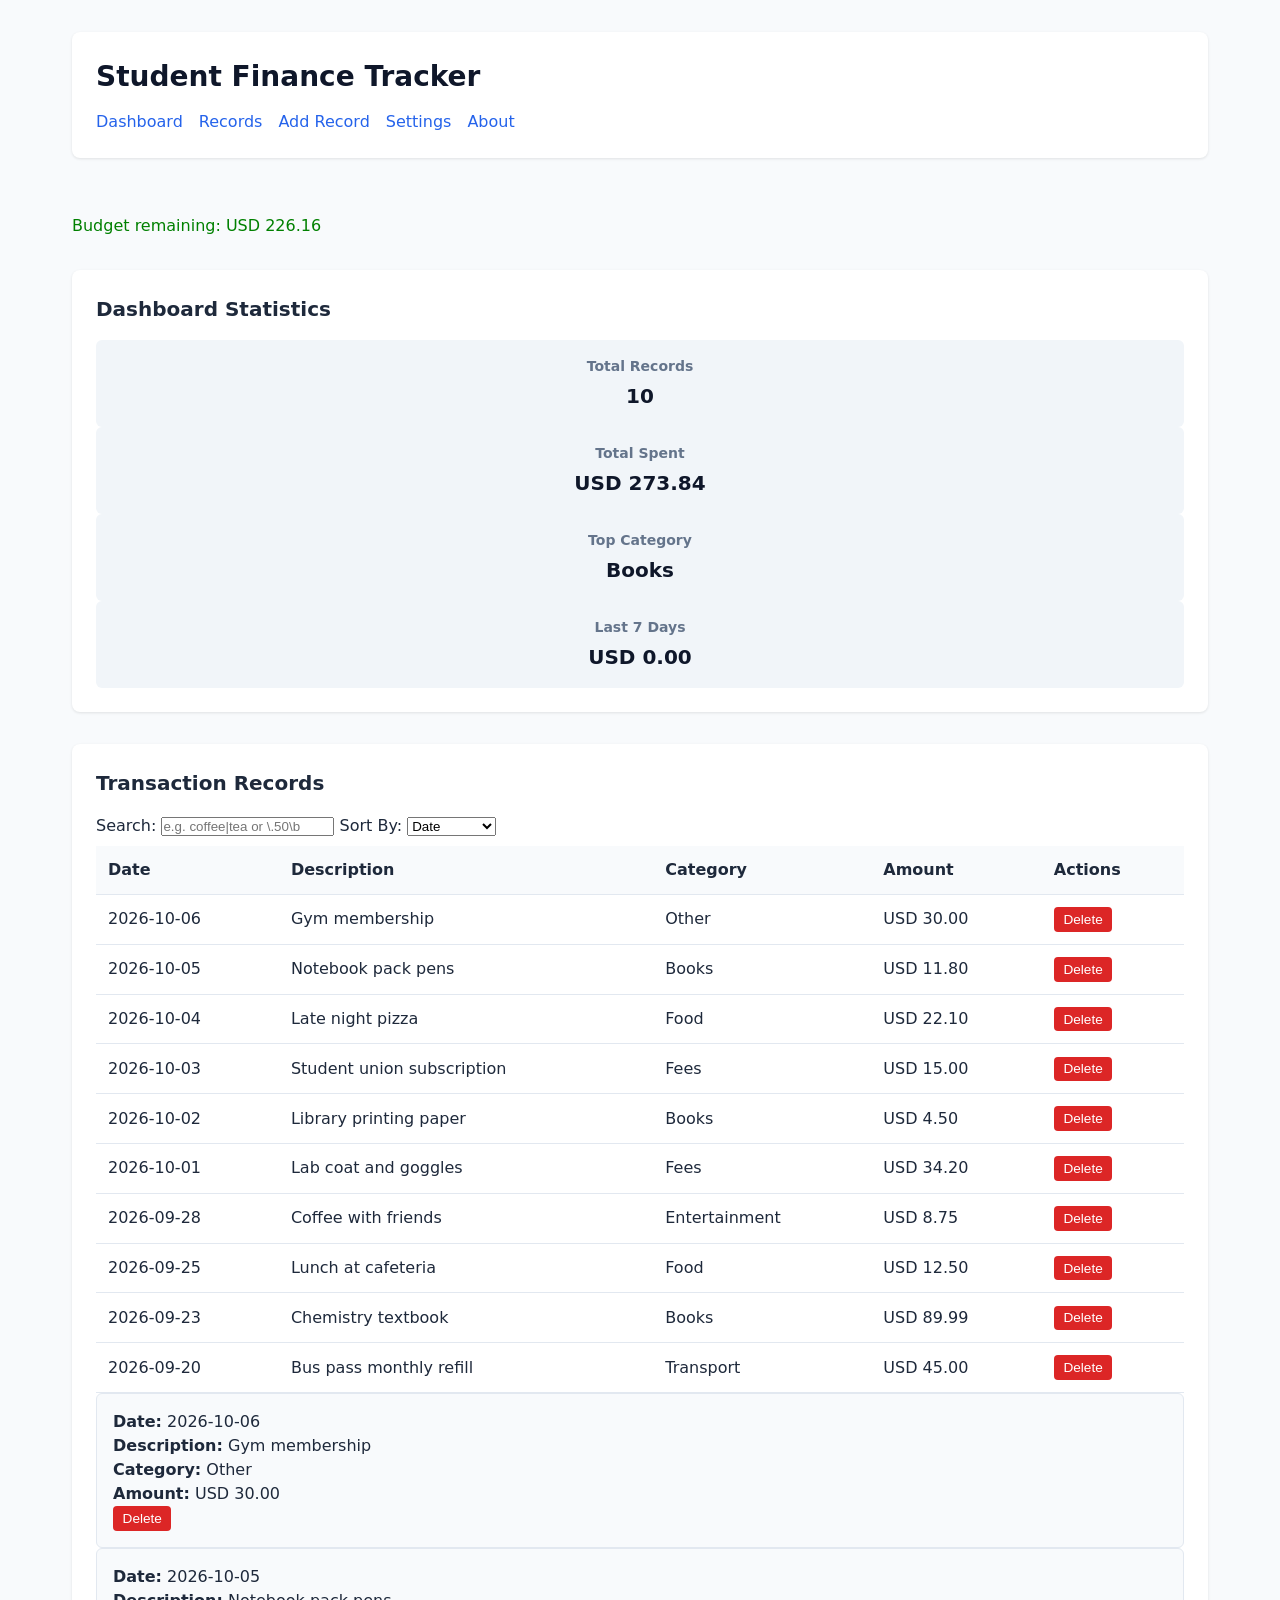
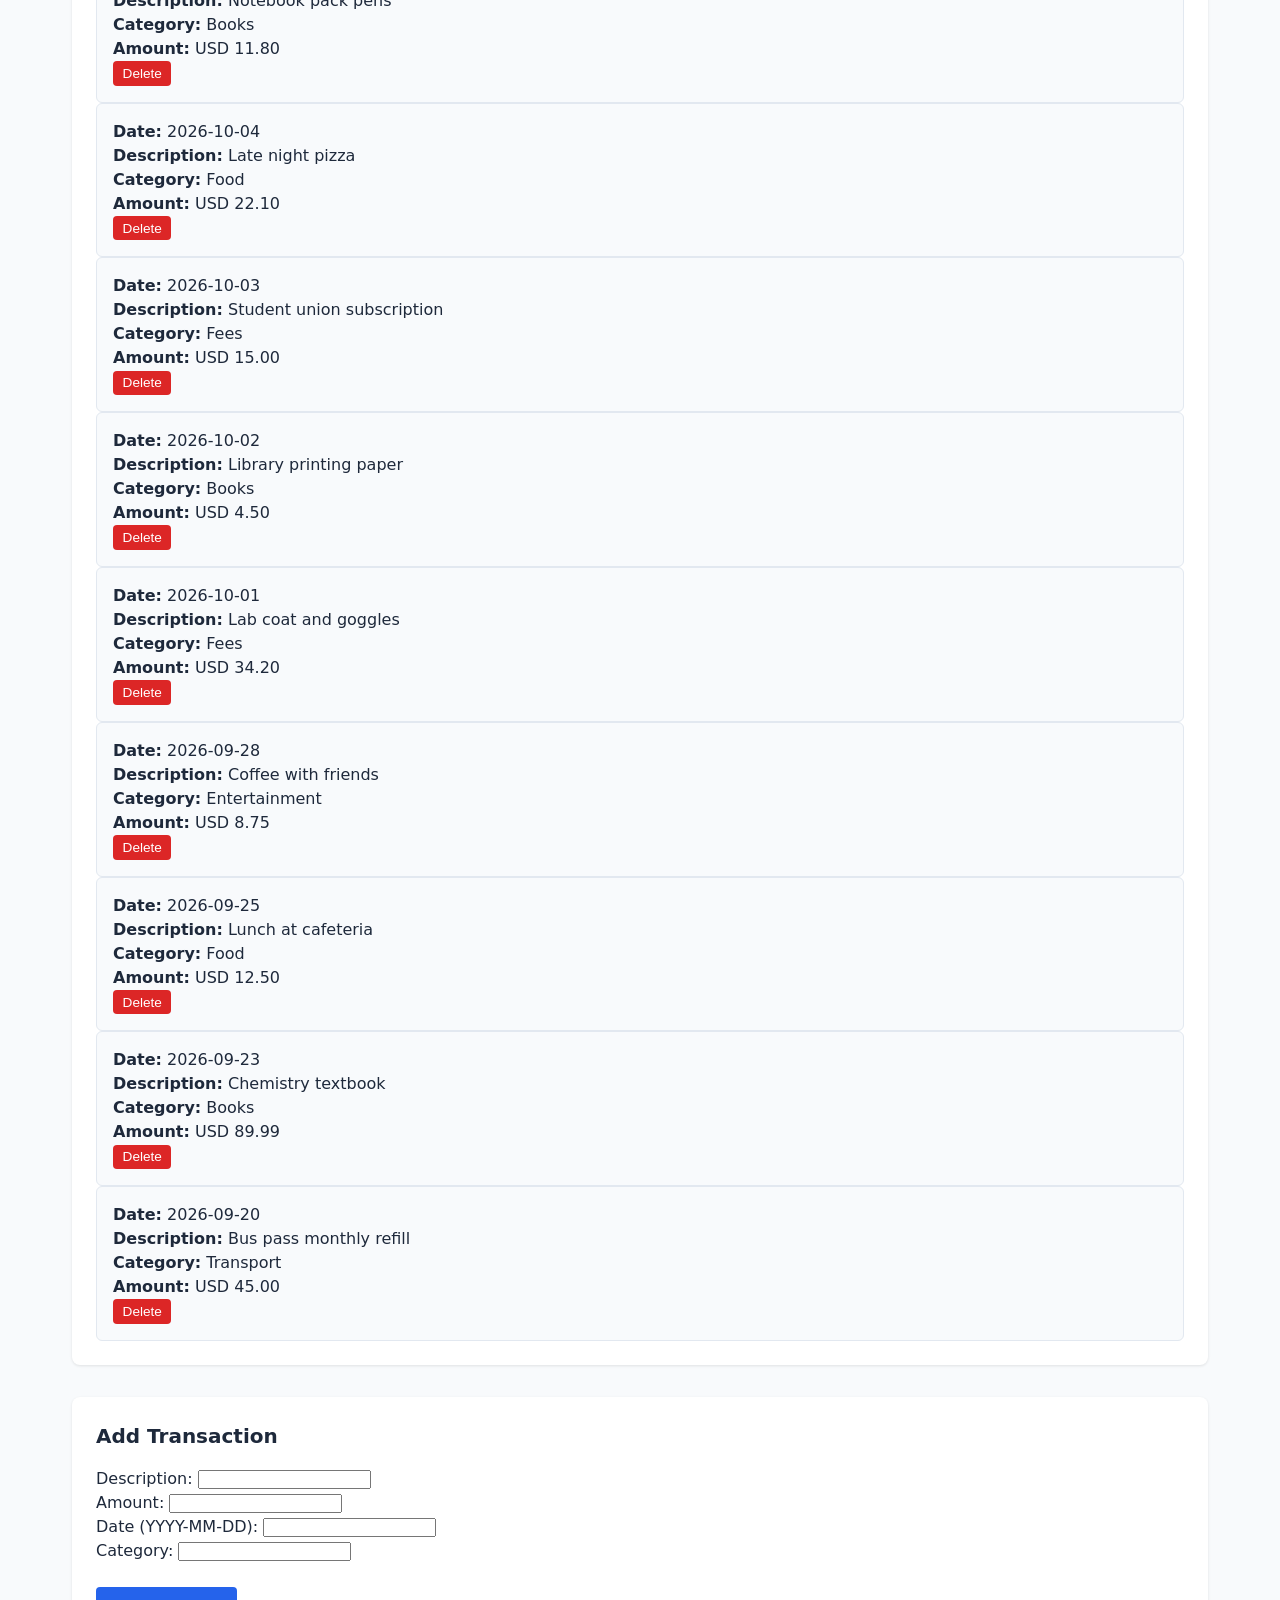
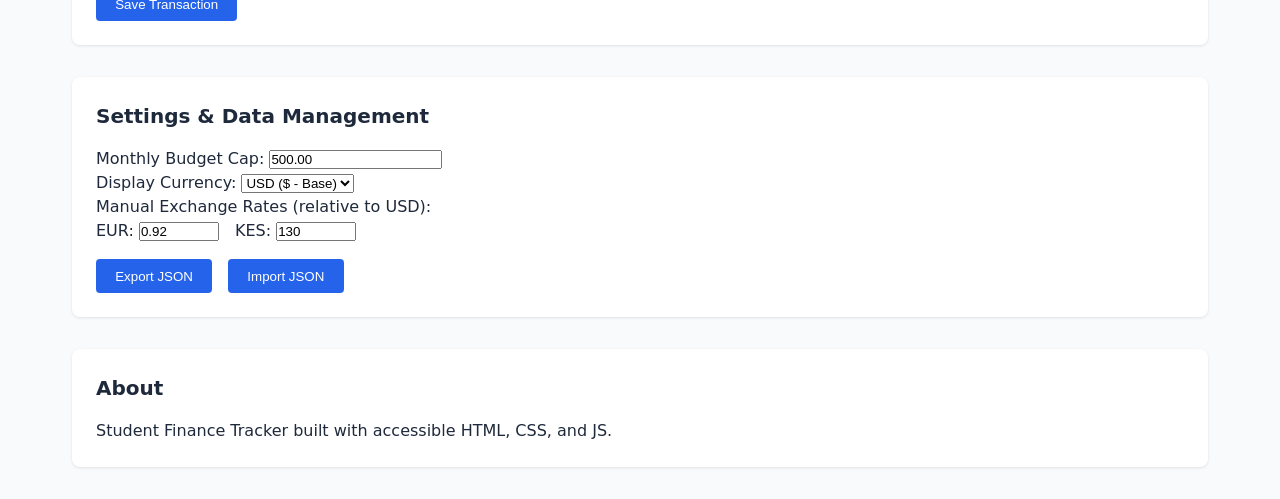
<file: index.html>
<!DOCTYPE html>
<html lang="en">
<head>
  <meta charset="UTF-8">
  <meta name="viewport" content="width=device-width, initial-scale=1.0">
  <title>Student Finance Tracker</title>
  <link rel="stylesheet" href="styles/main.css">
</head>
<body>
  <a href="#main-content" class="skip-link">Skip to main content</a>

  <header role="banner">
    <h1>Student Finance Tracker</h1>
    <nav role="navigation" aria-label="Primary navigation">
      <ul>
        <li><a href="#dashboard">Dashboard</a></li>
        <li><a href="#records">Records</a></li>
        <li><a href="#add-form">Add Record</a></li>
        <li><a href="#settings">Settings</a></li>
        <li><a href="#about">About</a></li>
      </ul>
    </nav>
  </header>

  <main id="main-content" role="main">
    <div id="aria-status" role="status" class="sr-only"></div>
    <div id="aria-cap-status" role="region" aria-label="Budget status notification"></div>

    <section id="dashboard" aria-labelledby="dash-heading">
      <h2 id="dash-heading">Dashboard Statistics</h2>
      <div class="stats-grid">
        <div class="stat-card"><h3>Total Records</h3><p id="stat-total-records">0</p></div>
        <div class="stat-card"><h3>Total Spent</h3><p id="stat-total-sum">0.00</p></div>
        <div class="stat-card"><h3>Top Category</h3><p id="stat-top-category">N/A</p></div>
        <div class="stat-card"><h3>Last 7 Days</h3><p id="stat-7day-sum">0.00</p></div>
      </div>
    </section>

    <section id="records" aria-labelledby="records-heading">
      <h2 id="records-heading">Transaction Records</h2>

      <div class="search-sort-controls">
        <label for="regex-search">Search:</label>
        <input type="text" id="regex-search" placeholder="e.g. coffee|tea or \.50\b" />

        <label for="sort-by">Sort By:</label>
        <select id="sort-by">
          <option value="date">Date</option>
          <option value="description">Description</option>
          <option value="amount">Amount</option>
        </select>
      </div>

      <table class="desktop-table" aria-label="Financial transactions table">
        <thead>
          <tr>
            <th>Date</th>
            <th>Description</th>
            <th>Category</th>
            <th>Amount</th>
            <th>Actions</th>
          </tr>
        </thead>
        <tbody id="records-table-body"></tbody>
      </table>

      <div id="records-cards" class="mobile-cards"></div>
    </section>

    <section id="add-form" aria-labelledby="form-heading">
      <h2 id="form-heading">Add Transaction</h2>
      <form id="transaction-form" novalidate>
        <div>
          <label for="input-desc">Description:</label>
          <input type="text" id="input-desc" required aria-describedby="desc-error" />
          <span id="desc-error" class="error-msg" role="alert"></span>
        </div>
        <div>
          <label for="input-amount">Amount:</label>
          <input type="text" id="input-amount" required aria-describedby="amount-error" />
          <span id="amount-error" class="error-msg" role="alert"></span>
        </div>
        <div>
          <label for="input-date">Date (YYYY-MM-DD):</label>
          <input type="text" id="input-date" required aria-describedby="date-error" />
          <span id="date-error" class="error-msg" role="alert"></span>
        </div>
        <div>
          <label for="input-category">Category:</label>
          <input type="text" id="input-category" required aria-describedby="cat-error" />
          <span id="cat-error" class="error-msg" role="alert"></span>
        </div><br>
        <button type="submit">Save Transaction</button>
      </form>
    </section>

    <section id="settings" aria-labelledby="settings-heading">
      <h2 id="settings-heading">Settings & Data Management</h2>
      
      <div class="settings-control">
        <label for="monthly-cap-input">Monthly Budget Cap:</label>
        <input type="number" id="monthly-cap-input" min="0" step="10" />
      </div>

      <div class="settings-control">
        <label for="currency-select">Display Currency:</label>
        <select id="currency-select">
          <option value="USD">USD ($ - Base)</option>
          <option value="EUR">EUR (€)</option>
          <option value="KES">KES (KSh)</option>
        </select>
      </div>

      <div class="settings-control">
        <label>Manual Exchange Rates (relative to USD):</label>
        <div style="display: flex; gap: 1rem; align-items: center;">
          <label>EUR: <input type="number" id="rate-eur" step="0.01" style="width: 80px;" /></label>
          <label>KES: <input type="number" id="rate-kes" step="0.1" style="width: 80px;" /></label>
        </div>
      </div>

      <div class="settings-actions" style="margin-top: 1rem;">
        <button id="export-json">Export JSON</button>
        <input type="file" id="import-json-file" accept=".json" style="display:none" />
        <button id="trigger-import">Import JSON</button>
      </div>
    </section>

    <section id="about" aria-labelledby="about-heading">
      <h2 id="about-heading">About</h2>
      <p>Student Finance Tracker built with accessible HTML, CSS, and JS.</p>
    </section>
  </main>

  <script type="module" src="scripts/main.js"></script>
</body>
</html>
</file>
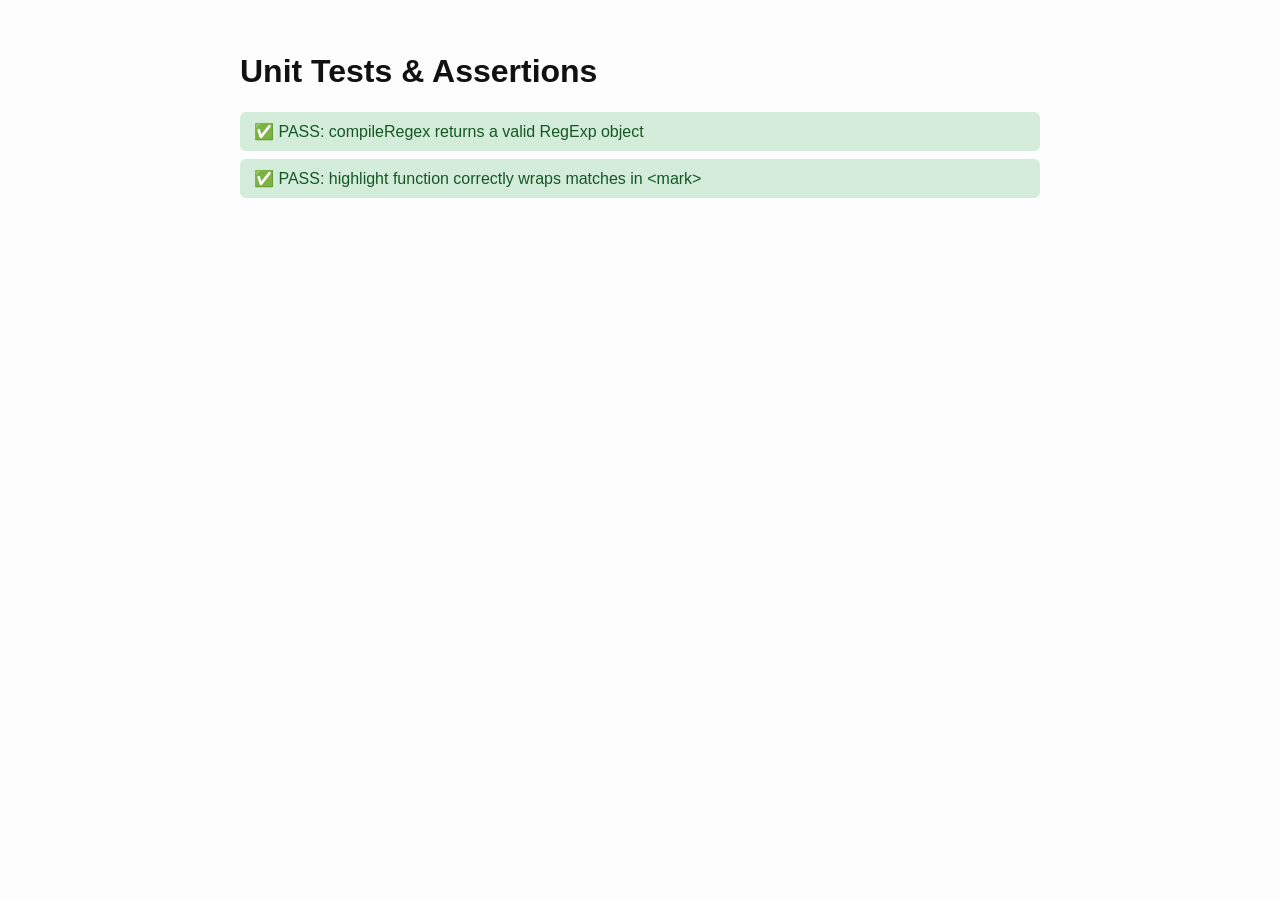
<file: tests.html>
<!DOCTYPE html>
<html lang="en">
<head>
  <meta charset="UTF-8">
  <meta name="viewport" content="width=device-width, initial-scale=1.0">
  <title>Student Finance Tracker - Unit Tests</title>
  <style>
    body { font-family: sans-serif; padding: 2rem; max-width: 800px; margin: auto; background: #fdfdfd; color: #333; }
    h1 { color: #111; }
    ul { list-style: none; padding: 0; }
    li { padding: 10px 14px; margin-bottom: 8px; border-radius: 6px; font-weight: 500; }
  </style>
</head>
<body>
  <h1>Unit Tests & Assertions</h1>
  <ul id="test-results"></ul>

  <script type="module">
    import { compileRegex, highlight } from './scripts/search.js';

    function assert(condition, message) {
      const list = document.getElementById('test-results');
      const li = document.createElement('li');
      li.textContent = `${condition ? '✅ PASS' : '❌ FAIL'}: ${message}`;
      li.style.color = condition ? '#155724' : '#721c24';
      li.style.backgroundColor = condition ? '#d4edda' : '#f8d5d8';
      list.appendChild(li);
    }

    // Run Assertions
    const re = compileRegex('Books');
    assert(re instanceof RegExp, 'compileRegex returns a valid RegExp object');
    
    const highlighted = highlight('Buying Books', re);
    assert(highlighted.includes('<mark>Books</mark>'), 'highlight function correctly wraps matches in <mark>');
  </script>
</body>
</html>
</file>
<file: styles/main.css>
* {
  box-sizing: border-box;
  margin: 0;
  padding: 0;
}

body {
  font-family: system-ui, -apple-system, BlinkMacSystemFont, "Segoe UI", Roboto, sans-serif;
  line-height: 1.5;
  background-color: #f8fafc;
  color: #1e293b;
  padding: 1rem;
}

.skip-link {
  position: absolute;
  top: -40px;
  left: 0;
  background: #0f172a;
  color: #fff;
  padding: 8px 16px;
  z-index: 100;
  border-radius: 0 0 4px 0;
  transition: top 0.2s ease;
}
.skip-link:focus {
  top: 0;
}

header {
  background: #ffffff;
  padding: 1.5rem;
  border-radius: 8px;
  box-shadow: 0 1px 3px rgba(0,0,0,0.1);
  margin-bottom: 1.5rem;
}

header h1 {
  font-size: 1.75rem;
  margin-bottom: 0.75rem;
  color: #0f172a;
}

nav ul {
  list-style: none;
  display: flex;
  flex-wrap: wrap;
  gap: 1rem;
}

nav a {
  text-decoration: none;
  color: #2563eb;
  font-weight: 500;
}

nav a:hover {
  text-decoration: underline;
}

main {
  display: flex;
  flex-direction: column;
  gap: 2rem;
}

section {
  background: #ffffff;
  padding: 1.5rem;
  border-radius: 8px;
  box-shadow: 0 1px 3px rgba(0,0,0,0.1);
}

h2 {
  font-size: 1.25rem;
  margin-bottom: 1rem;
  color: #1e293b;
}

.dashboard-stats {
  display: grid;
  grid-template-columns: 1fr;
  gap: 1rem;
}

.stat-card {
  background: #f1f5f9;
  padding: 1rem;
  border-radius: 6px;
  text-align: center;
}

.stat-card h3 {
  font-size: 0.875rem;
  color: #64748b;
  margin-bottom: 0.25rem;
}

.stat-card p {
  font-size: 1.25rem;
  font-weight: 700;
  color: #0f172a;
}

.cap-status {
  margin-top: 1rem;
  font-weight: 600;
  font-size: 0.95rem;
}

.search-sort-bar {
  display: flex;
  flex-direction: column;
  gap: 0.75rem;
  margin-bottom: 1rem;
}

.search-sort-bar input,
.search-sort-bar select {
  padding: 0.5rem;
  border: 1px solid #cbd5e1;
  border-radius: 4px;
}

.table-responsive {
  overflow-x: auto;
}

table {
  width: 100%;
  border-collapse: collapse;
  text-align: left;
  margin-top: 0.5rem;
}

th, td {
  padding: 0.75rem;
  border-bottom: 1px solid #e2e8f0;
}

th {
  background-color: #f8fafc;
  font-weight: 600;
}

mark {
  background-color: #fef08a;
  padding: 0.1rem 0.2rem;
  border-radius: 2px;
}

.records-cards-mobile {
  display: flex;
  flex-direction: column;
  gap: 1rem;
  margin-top: 1rem;
}

.record-card {
  background: #f8fafc;
  border: 1px solid #e2e8f0;
  padding: 1rem;
  border-radius: 6px;
}

.form-group {
  margin-bottom: 1rem;
}

.form-group label {
  display: block;
  font-weight: 500;
  margin-bottom: 0.35rem;
}

.form-group input,
.form-group select {
  width: 100%;
  padding: 0.6rem;
  border: 1px solid #cbd5e1;
  border-radius: 4px;
}

button {
  background-color: #2563eb;
  color: white;
  border: none;
  padding: 0.6rem 1.2rem;
  border-radius: 4px;
  font-weight: 500;
  cursor: pointer;
}

button:hover {
  background-color: #1d4ed8;
}

.btn-delete {
  background-color: #dc2626;
  padding: 0.3rem 0.6rem;
  font-size: 0.85rem;
}
.btn-delete:hover {
  background-color: #b91c1c;
}

.settings-actions {
  display: flex;
  gap: 1rem;
  margin-top: 1rem;
}

footer {
  text-align: center;
  margin-top: 2rem;
  color: #64748b;
  font-size: 0.875rem;
}

@media (min-width: 360px) {
  body {
    padding: 0.75rem;
  }
}

@media (min-width: 768px) {
  .dashboard-stats {
    grid-template-columns: repeat(2, 1fr);
  }
  
  .search-sort-bar {
    flex-direction: row;
    align-items: center;
  }
}

@media (min-width: 1024px) {
  .dashboard-stats {
    grid-template-columns: repeat(4, 1fr);
  }
  
  body {
    max-width: 1200px;
    margin: 0 auto;
    padding: 2rem;
  }
}
</file>
